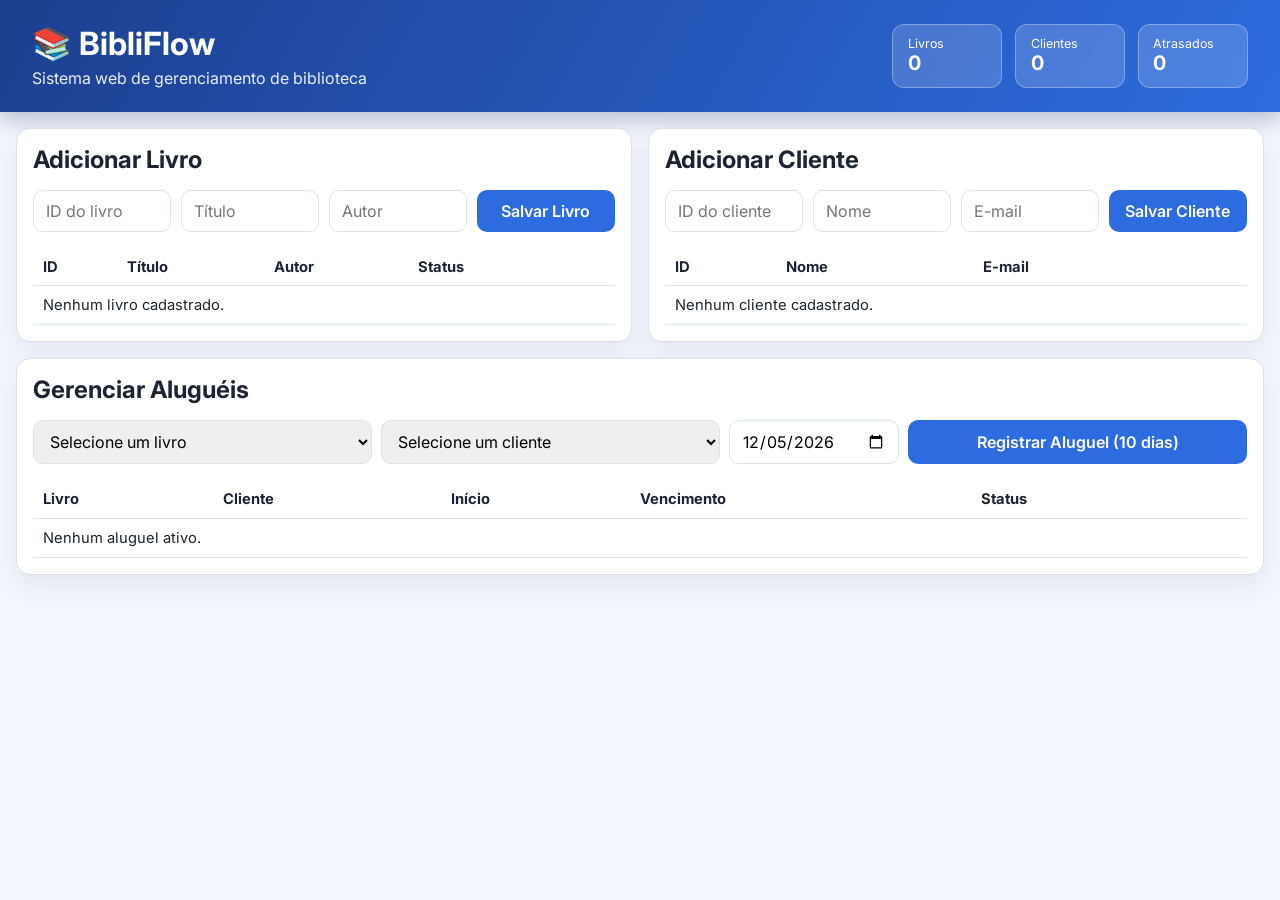
<file: index.html>
<!doctype html>
<html lang="pt-BR">
  <head>
    <meta charset="UTF-8" />
    <meta name="viewport" content="width=device-width, initial-scale=1.0" />
    <title>BibliFlow | Gestão de Biblioteca</title>
    <link rel="preconnect" href="https://fonts.googleapis.com" />
    <link rel="preconnect" href="https://fonts.gstatic.com" crossorigin />
    <link
      href="https://fonts.googleapis.com/css2?family=Inter:wght@400;500;600;700&display=swap"
      rel="stylesheet"
    />
    <link rel="stylesheet" href="styles.css" />
  </head>
  <body>
    <header class="topbar">
      <div>
        <h1>📚 BibliFlow</h1>
        <p>Sistema web de gerenciamento de biblioteca</p>
      </div>
      <div class="stats">
        <div class="stat-card">
          <span>Livros</span>
          <strong id="booksCount">0</strong>
        </div>
        <div class="stat-card">
          <span>Clientes</span>
          <strong id="clientsCount">0</strong>
        </div>
        <div class="stat-card danger" id="overdueCard">
          <span>Atrasados</span>
          <strong id="overdueCount">0</strong>
        </div>
      </div>
    </header>

    <main class="grid-layout">
      <section class="panel">
        <h2>Adicionar Livro</h2>
        <form id="bookForm" class="form-grid">
          <input type="text" id="bookId" placeholder="ID do livro" required />
          <input type="text" id="bookTitle" placeholder="Título" required />
          <input type="text" id="bookAuthor" placeholder="Autor" required />
          <button type="submit">Salvar Livro</button>
        </form>

        <table>
          <thead>
            <tr>
              <th>ID</th>
              <th>Título</th>
              <th>Autor</th>
              <th>Status</th>
              <th></th>
            </tr>
          </thead>
          <tbody id="booksTable"></tbody>
        </table>
      </section>

      <section class="panel">
        <h2>Adicionar Cliente</h2>
        <form id="clientForm" class="form-grid">
          <input type="text" id="clientId" placeholder="ID do cliente" required />
          <input type="text" id="clientName" placeholder="Nome" required />
          <input type="email" id="clientEmail" placeholder="E-mail" required />
          <button type="submit">Salvar Cliente</button>
        </form>

        <table>
          <thead>
            <tr>
              <th>ID</th>
              <th>Nome</th>
              <th>E-mail</th>
              <th></th>
            </tr>
          </thead>
          <tbody id="clientsTable"></tbody>
        </table>
      </section>

      <section class="panel panel-wide">
        <h2>Gerenciar Aluguéis</h2>
        <form id="rentalForm" class="form-grid rental-grid">
          <select id="rentalBook" required>
            <option value="">Selecione um livro</option>
          </select>
          <select id="rentalClient" required>
            <option value="">Selecione um cliente</option>
          </select>
          <input type="date" id="rentalStart" required />
          <button type="submit">Registrar Aluguel (10 dias)</button>
        </form>

        <table>
          <thead>
            <tr>
              <th>Livro</th>
              <th>Cliente</th>
              <th>Início</th>
              <th>Vencimento</th>
              <th>Status</th>
              <th></th>
            </tr>
          </thead>
          <tbody id="rentalsTable"></tbody>
        </table>
      </section>
    </main>

    <div id="toast" class="toast" aria-live="polite"></div>

    <script src="script.js"></script>
  </body>
</html>
</file>
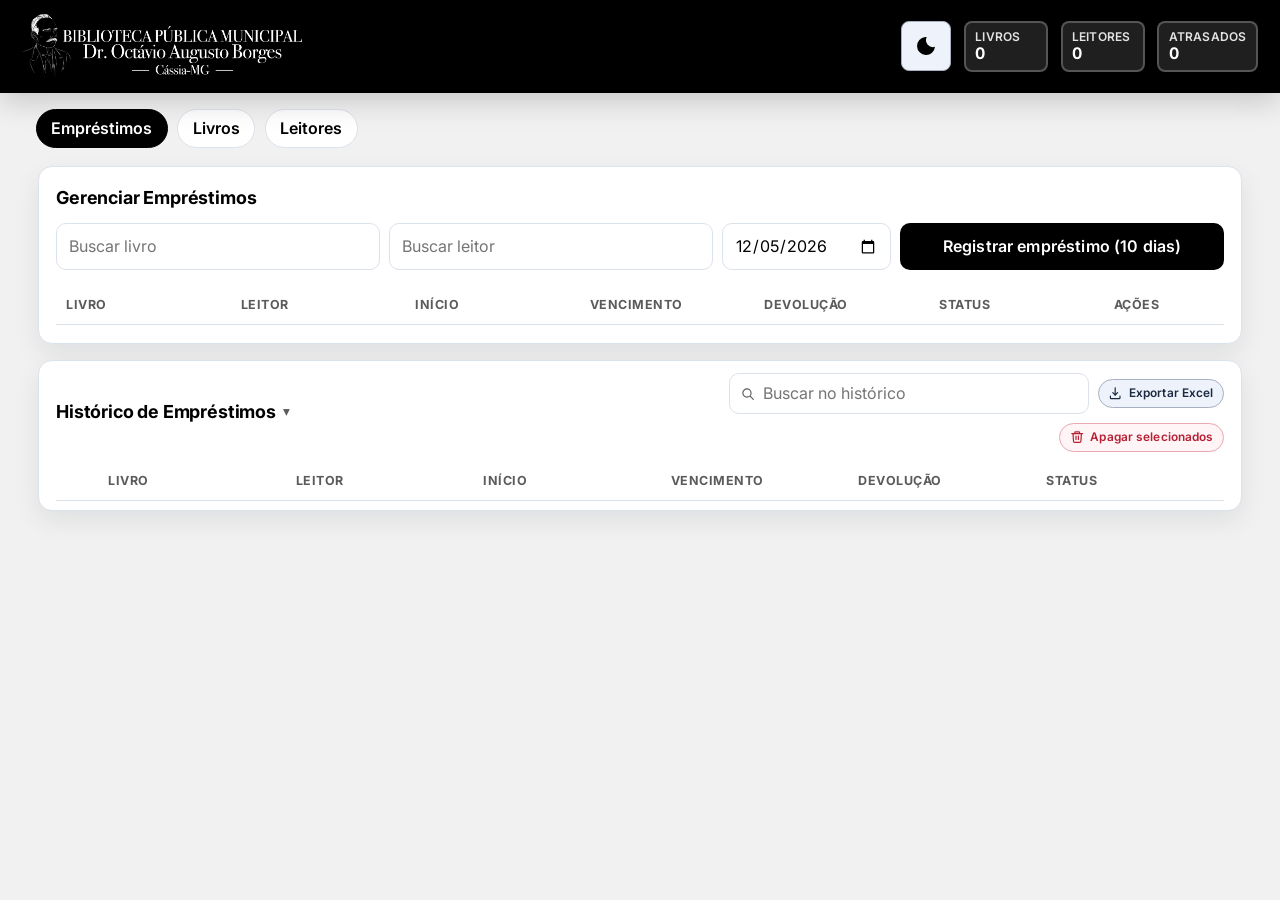
<file: Bibli2/index.html>
<!doctype html>
<html lang="pt-BR">
  <head>
    <meta charset="UTF-8" />
    <meta name="viewport" content="width=device-width, initial-scale=1.0" />
    <title>BibliFlow | Empréstimos</title>
    <link rel="preconnect" href="https://fonts.googleapis.com" />
    <link rel="preconnect" href="https://fonts.gstatic.com" crossorigin />
    <link
      href="https://fonts.googleapis.com/css2?family=Inter:wght@400;500;600;700&display=swap"
      rel="stylesheet"
    />
    <script>
      (function () {
        var theme = localStorage.getItem("bibli-flow-theme") === "dark" ? "dark" : "light";
        document.documentElement.setAttribute("data-theme", theme);
        document.documentElement.style.backgroundColor = theme === "dark" ? "#101010" : "#f3f3f3";
      })();
    </script>
    <link rel="stylesheet" href="styles.css" />
  </head>
  <body>
    <header class="topbar">
      <div class="brand">
        <img src="assets/logo-biblioteca.png" alt="Biblioteca Pública Municipal Dr. Octávio Augusto Borges" class="brand-logo" />
      </div>
      <div class="header-actions">
        <button type="button" id="themeToggle" class="theme-toggle btn-secondary" aria-label="Ativar modo escuro">
          <span class="theme-icon" aria-hidden="true"></span>
        </button>
        <div class="stats">
          <div class="stat-card">
            <span>Livros</span>
            <strong id="booksCount">0</strong>
          </div>
          <div class="stat-card">
            <span>Leitores</span>
            <strong id="clientsCount">0</strong>
          </div>
          <div class="stat-card danger" id="overdueCard">
            <span>Atrasados</span>
            <strong id="overdueCount">0</strong>
          </div>
        </div>
      </div>
    </header>

    <nav class="page-nav">
      <a class="nav-link active" href="index.html">Empréstimos</a>
      <a class="nav-link" href="livros.html">Livros</a>
      <a class="nav-link" href="clientes.html">Leitores</a>
    </nav>

    <main class="single-layout">
      <section class="panel panel-wide">
        <div class="panel-title-row">
          <h2>Gerenciar Empréstimos</h2>
        </div>
        <form id="rentalForm" class="form-grid rental-grid">
          <input type="search" id="rentalBookSearch" list="rentalBookList" placeholder="Buscar livro" required />
          <datalist id="rentalBookList"></datalist>
          <input type="search" id="rentalReaderSearch" list="rentalReaderList" placeholder="Buscar leitor" required />
          <datalist id="rentalReaderList"></datalist>
          <input type="date" id="rentalStart" required />
          <button type="submit" class="btn-primary">Registrar empréstimo (10 dias)</button>
        </form>

        <div class="table-wrap">
        <table class="rentals-table">
          <thead>
            <tr>
              <th>Livro</th>
              <th>Leitor</th>
              <th>Início</th>
              <th>Vencimento</th>
              <th>Devolução</th>
              <th>Status</th>
              <th>Ações</th>
            </tr>
          </thead>
          <tbody id="activeRentalsTable"></tbody>
        </table>
        </div>
      </section>

      <details class="panel panel-wide" open>
        <summary>
          <div class="panel-title-row">
            <h2>Histórico de Empréstimos</h2>
            <div class="history-tools">
              <label class="search-with-icon compact-search" aria-label="Buscar no histórico de empréstimos">
                <span class="search-icon" aria-hidden="true">
                  <svg class="inline-icon" width="16" height="16" viewBox="0 0 24 24" fill="none" xmlns="http://www.w3.org/2000/svg">
                    <circle cx="11" cy="11" r="6.5"></circle>
                    <path d="M16 16L21 21"></path>
                  </svg>
                </span>
                <input type="search" id="rentalsSearch" class="panel-search" placeholder="Buscar no histórico" />
              </label>
              <button type="button" id="exportRentalsBtn" class="action-btn btn-secondary compact"><svg class="inline-icon" width="16" height="16" viewBox="0 0 24 24" fill="none" aria-hidden="true" xmlns="http://www.w3.org/2000/svg"><path d="M12 3V15"></path><path d="M8 11L12 15L16 11"></path><path d="M4 17V19.5C4 20.33 4.67 21 5.5 21H18.5C19.33 21 20 20.33 20 19.5V17"></path></svg>Exportar Excel</button>
              <button type="button" id="deleteHistoryBtn" class="action-btn btn-danger compact"><svg class="inline-icon" width="16" height="16" viewBox="0 0 24 24" fill="none" aria-hidden="true" xmlns="http://www.w3.org/2000/svg"><path d="M3 6H21"></path><path d="M8 6V4.5C8 3.67 8.67 3 9.5 3H14.5C15.33 3 16 3.67 16 4.5V6"></path><path d="M19 6L18.1 19.1C18.04 19.92 17.35 20.55 16.53 20.55H7.47C6.65 20.55 5.96 19.92 5.9 19.1L5 6"></path><path d="M10 10V16"></path><path d="M14 10V16"></path></svg>Apagar selecionados</button>
            </div>
          </div>
        </summary>
        <div class="table-wrap">
        <table class="history-table">
          <thead>
            <tr>
              <th></th>
              <th>Livro</th>
              <th>Leitor</th>
              <th>Início</th>
              <th>Vencimento</th>
              <th>Devolução</th>
              <th>Status</th>
            </tr>
          </thead>
          <tbody id="rentalsHistoryTable"></tbody>
        </table>
        </div>
      </details>
    </main>

    <div id="toast" class="toast" aria-live="polite"></div>

    <script src="script.js"></script>
  </body>
</html>
</file>
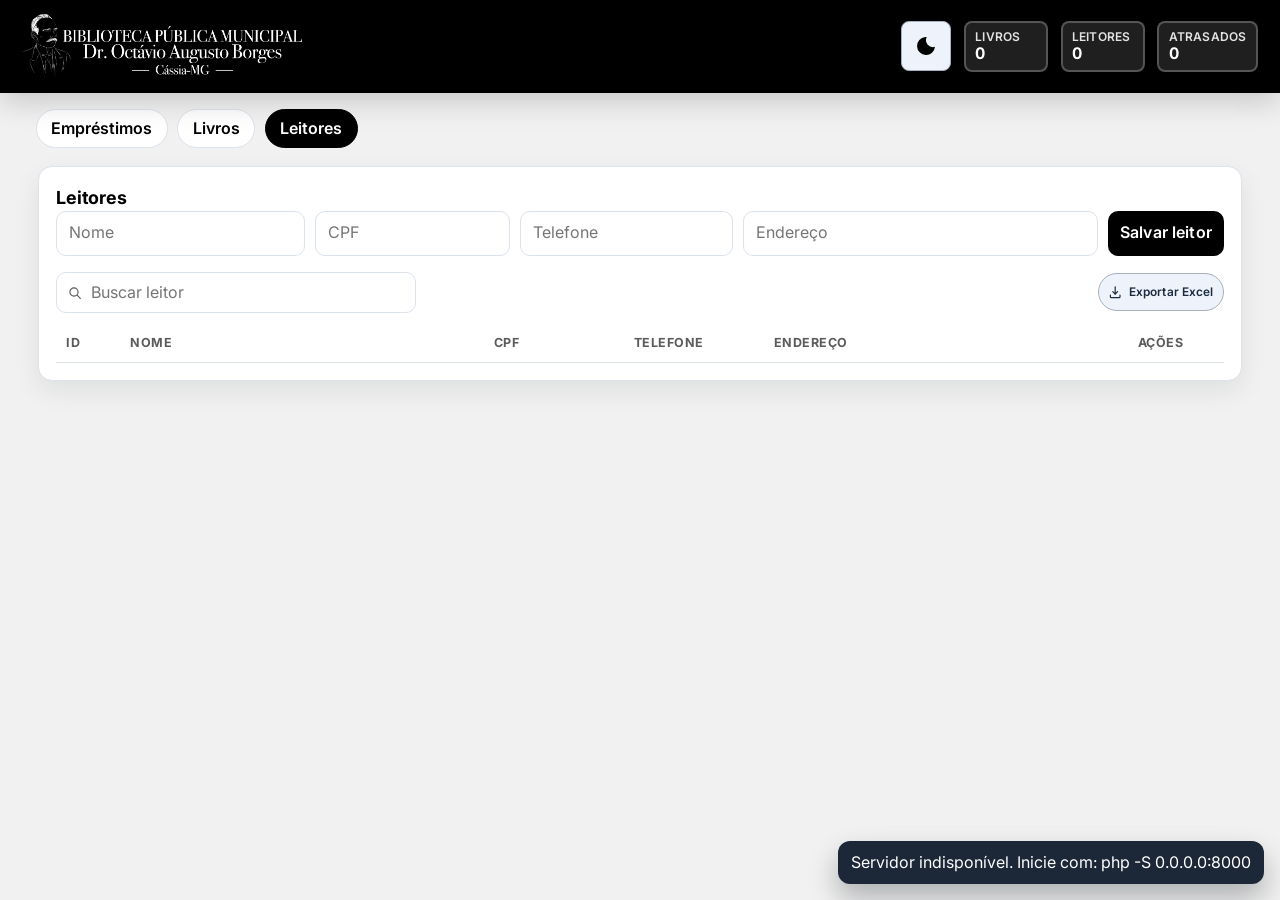
<file: Bibli2/clientes.html>
<!doctype html>
<html lang="pt-BR">
  <head>
    <meta charset="UTF-8" />
    <meta name="viewport" content="width=device-width, initial-scale=1.0" />
    <title>BibliFlow | Leitores</title>
    <link rel="preconnect" href="https://fonts.googleapis.com" />
    <link rel="preconnect" href="https://fonts.gstatic.com" crossorigin />
    <link
      href="https://fonts.googleapis.com/css2?family=Inter:wght@400;500;600;700&display=swap"
      rel="stylesheet"
    />
    <script>
      (function () {
        var theme = localStorage.getItem("bibli-flow-theme") === "dark" ? "dark" : "light";
        document.documentElement.setAttribute("data-theme", theme);
        document.documentElement.style.backgroundColor = theme === "dark" ? "#101010" : "#f3f3f3";
      })();
    </script>
    <link rel="stylesheet" href="styles.css" />
  </head>
  <body>
    <header class="topbar">
      <div class="brand">
        <img src="assets/logo-biblioteca.png" alt="Biblioteca Pública Municipal Dr. Octávio Augusto Borges" class="brand-logo" />
      </div>
      <div class="header-actions">
        <button type="button" id="themeToggle" class="theme-toggle btn-secondary" aria-label="Ativar modo escuro">
          <span class="theme-icon" aria-hidden="true"></span>
        </button>
        <div class="stats">
          <div class="stat-card">
            <span>Livros</span>
            <strong id="booksCount">0</strong>
          </div>
          <div class="stat-card">
            <span>Leitores</span>
            <strong id="clientsCount">0</strong>
          </div>
          <div class="stat-card danger" id="overdueCard">
            <span>Atrasados</span>
            <strong id="overdueCount">0</strong>
          </div>
        </div>
      </div>
    </header>

    <nav class="page-nav">
      <a class="nav-link" href="index.html">Empréstimos</a>
      <a class="nav-link" href="livros.html">Livros</a>
      <a class="nav-link active" href="clientes.html">Leitores</a>
    </nav>

    <main class="single-layout">
      <section class="panel panel-wide">
        <h2>Leitores</h2>
        <form id="clientForm" class="client-form-grid">
          <input type="text" id="clientName" placeholder="Nome" required />
          <input
            type="text"
            id="clientCpf"
            placeholder="CPF"
            inputmode="numeric"
            minlength="11"
            maxlength="11"
            required
          />
          <input
            type="text"
            id="clientPhone"
            placeholder="Telefone"
            inputmode="numeric"
            minlength="10"
            maxlength="11"
            required
          />
          <input type="text" id="clientAddress" placeholder="Endereço" required />
          <button type="submit" class="btn-primary">Salvar leitor</button>
        </form>

        <div class="table-tools">
          <label class="search-with-icon" aria-label="Buscar leitor">
            <span class="search-icon" aria-hidden="true">
              <svg class="inline-icon" width="16" height="16" viewBox="0 0 24 24" fill="none" xmlns="http://www.w3.org/2000/svg">
                <circle cx="11" cy="11" r="6.5"></circle>
                <path d="M16 16L21 21"></path>
              </svg>
            </span>
            <input type="search" id="clientsSearch" placeholder="Buscar leitor" />
          </label>
          <button type="button" id="exportClientsBtn" class="action-btn btn-secondary compact"><svg class="inline-icon" width="16" height="16" viewBox="0 0 24 24" fill="none" aria-hidden="true" xmlns="http://www.w3.org/2000/svg"><path d="M12 3V15"></path><path d="M8 11L12 15L16 11"></path><path d="M4 17V19.5C4 20.33 4.67 21 5.5 21H18.5C19.33 21 20 20.33 20 19.5V17"></path></svg>Exportar Excel</button>
        </div>

        <div class="table-wrap">
        <table class="clients-table">
          <thead>
            <tr>
              <th>ID</th>
              <th>Nome</th>
              <th>CPF</th>
              <th>Telefone</th>
              <th>Endereço</th>
              <th>Ações</th>
            </tr>
          </thead>
          <tbody id="clientsTable"></tbody>
        </table>
        </div>
      </section>
    </main>


    <div id="clientEditModal" class="modal" role="dialog" aria-modal="true" aria-hidden="true" aria-labelledby="clientEditTitleLabel">
      <div class="modal-card">
        <h3 id="clientEditTitleLabel">Editar leitor</h3>
        <form id="clientEditForm" class="client-form-grid modal-grid-client">
          <input type="text" id="clientEditId" placeholder="ID do leitor" readonly />
          <input type="text" id="clientEditName" placeholder="Nome" required />
          <input type="text" id="clientEditCpf" placeholder="CPF (11 dígitos)" inputmode="numeric" minlength="11" maxlength="11" required />
          <input type="text" id="clientEditPhone" placeholder="Telefone (10 ou 11 dígitos)" inputmode="numeric" minlength="10" maxlength="11" required />
          <input type="text" id="clientEditAddress" placeholder="Endereço" required />
          <div class="modal-actions">
            <button type="button" class="action-btn btn-secondary" id="clientEditCancel">Cancelar</button>
            <button type="submit" class="btn-primary">Salvar alterações</button>
          </div>
        </form>
      </div>
    </div>

    <div id="toast" class="toast" aria-live="polite"></div>

    <script src="script.js"></script>
  </body>
</html>
</file>
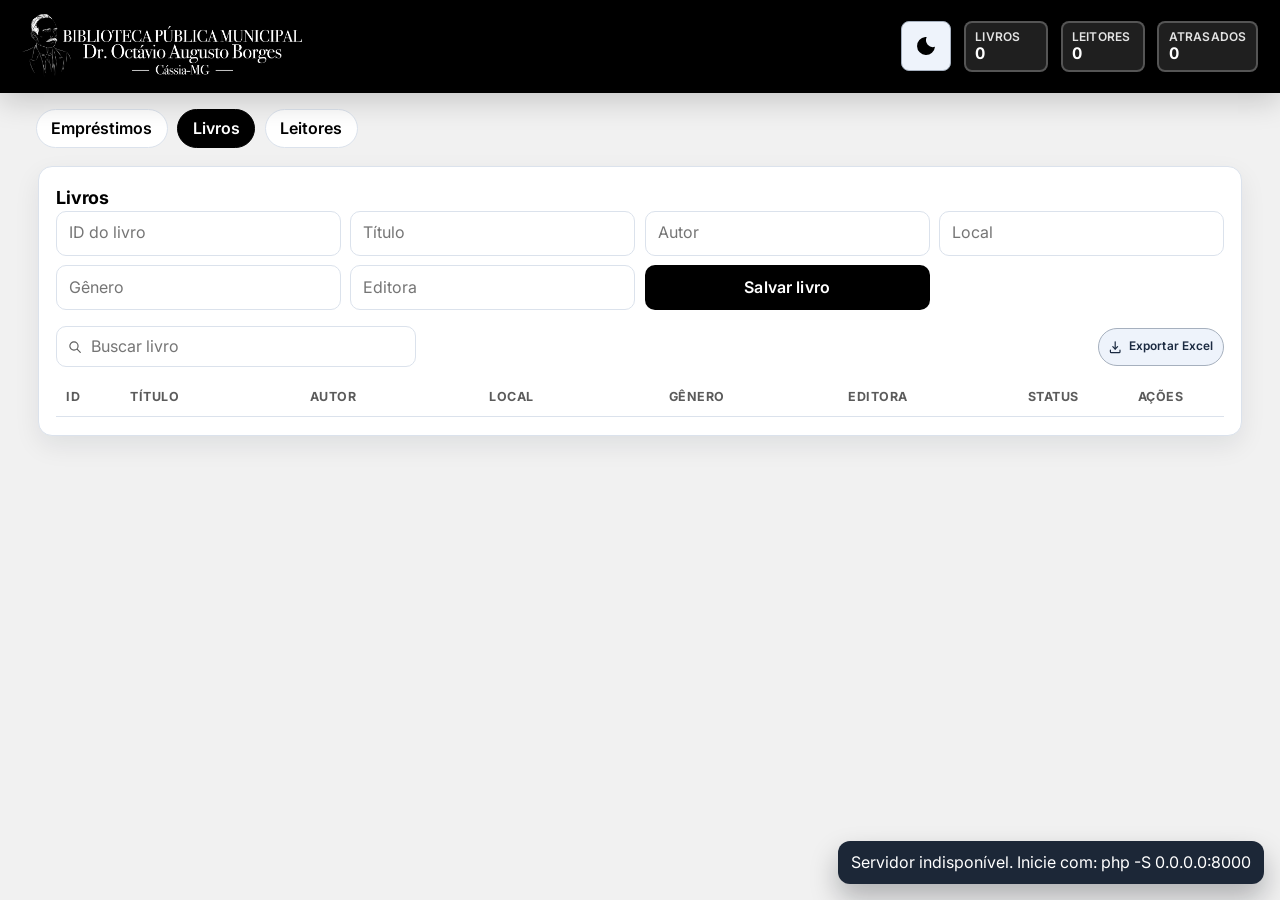
<file: Bibli2/livros.html>
<!doctype html>
<html lang="pt-BR">
  <head>
    <meta charset="UTF-8" />
    <meta name="viewport" content="width=device-width, initial-scale=1.0" />
    <title>BibliFlow | Livros</title>
    <link rel="preconnect" href="https://fonts.googleapis.com" />
    <link rel="preconnect" href="https://fonts.gstatic.com" crossorigin />
    <link
      href="https://fonts.googleapis.com/css2?family=Inter:wght@400;500;600;700&display=swap"
      rel="stylesheet"
    />
    <script>
      (function () {
        var theme = localStorage.getItem("bibli-flow-theme") === "dark" ? "dark" : "light";
        document.documentElement.setAttribute("data-theme", theme);
        document.documentElement.style.backgroundColor = theme === "dark" ? "#101010" : "#f3f3f3";
      })();
    </script>
    <link rel="stylesheet" href="styles.css" />
  </head>
  <body>
    <header class="topbar">
      <div class="brand">
        <img src="assets/logo-biblioteca.png" alt="Biblioteca Pública Municipal Dr. Octávio Augusto Borges" class="brand-logo" />
      </div>
      <div class="header-actions">
        <button type="button" id="themeToggle" class="theme-toggle btn-secondary" aria-label="Ativar modo escuro">
          <span class="theme-icon" aria-hidden="true"></span>
        </button>
        <div class="stats">
          <div class="stat-card">
            <span>Livros</span>
            <strong id="booksCount">0</strong>
          </div>
          <div class="stat-card">
            <span>Leitores</span>
            <strong id="clientsCount">0</strong>
          </div>
          <div class="stat-card danger" id="overdueCard">
            <span>Atrasados</span>
            <strong id="overdueCount">0</strong>
          </div>
        </div>
      </div>
    </header>

    <nav class="page-nav">
      <a class="nav-link" href="index.html">Empréstimos</a>
      <a class="nav-link active" href="livros.html">Livros</a>
      <a class="nav-link" href="clientes.html">Leitores</a>
    </nav>

    <main class="single-layout">
      <section class="panel panel-wide">
        <h2>Livros</h2>
        <form id="bookForm" class="form-grid">
          <input type="text" id="bookId" placeholder="ID do livro" inputmode="numeric" required />
          <input type="text" id="bookTitle" placeholder="Título" required />
          <input type="text" id="bookAuthor" placeholder="Autor" required />
          <input type="text" id="bookLocation" placeholder="Local" required />
          <input type="text" id="bookGenre" placeholder="Gênero" required />
          <input type="text" id="bookPublisher" placeholder="Editora" required />
          <button type="submit" class="btn-primary">Salvar livro</button>
        </form>

        <div class="table-tools">
          <label class="search-with-icon" aria-label="Buscar livro">
            <span class="search-icon" aria-hidden="true">
              <svg class="inline-icon" width="16" height="16" viewBox="0 0 24 24" fill="none" xmlns="http://www.w3.org/2000/svg">
                <circle cx="11" cy="11" r="6.5"></circle>
                <path d="M16 16L21 21"></path>
              </svg>
            </span>
            <input type="search" id="booksSearch" placeholder="Buscar livro" />
          </label>
          <button type="button" id="exportBooksBtn" class="action-btn btn-secondary compact"><svg class="inline-icon" width="16" height="16" viewBox="0 0 24 24" fill="none" aria-hidden="true" xmlns="http://www.w3.org/2000/svg"><path d="M12 3V15"></path><path d="M8 11L12 15L16 11"></path><path d="M4 17V19.5C4 20.33 4.67 21 5.5 21H18.5C19.33 21 20 20.33 20 19.5V17"></path></svg>Exportar Excel</button>
        </div>

        <div class="table-wrap">
        <table class="books-table">
          <thead>
            <tr>
              <th>ID</th>
              <th>Título</th>
              <th>Autor</th>
              <th>Local</th>
              <th>Gênero</th>
              <th>Editora</th>
              <th>Status</th>
              <th>Ações</th>
            </tr>
          </thead>
          <tbody id="booksTable"></tbody>
        </table>
        </div>
      </section>
    </main>


    <div id="bookEditModal" class="modal" role="dialog" aria-modal="true" aria-hidden="true" aria-labelledby="bookEditTitleLabel">
      <div class="modal-card">
        <h3 id="bookEditTitleLabel">Editar livro</h3>
        <form id="bookEditForm" class="form-grid modal-grid">
          <input type="text" id="bookEditId" placeholder="ID do livro" inputmode="numeric" required />
          <input type="text" id="bookEditTitle" placeholder="Título" required />
          <input type="text" id="bookEditAuthor" placeholder="Autor" required />
          <input type="text" id="bookEditLocation" placeholder="Local" required />
          <input type="text" id="bookEditGenre" placeholder="Gênero" required />
          <input type="text" id="bookEditPublisher" placeholder="Editora" required />
          <div class="modal-actions">
            <button type="button" class="action-btn btn-secondary" id="bookEditCancel">Cancelar</button>
            <button type="submit" class="btn-primary">Salvar alterações</button>
          </div>
        </form>
      </div>
    </div>

    <div id="toast" class="toast" aria-live="polite"></div>

    <script src="script.js"></script>
  </body>
</html>
</file>
<file: styles.css>
:root {
  --bg: #f3f6fc;
  --panel: #ffffff;
  --text: #1b2430;
  --muted: #62738b;
  --primary: #2d6cdf;
  --primary-hover: #1f5bc7;
  --danger: #d11a2a;
  --danger-bg: #ffe8eb;
  --ok: #147a3f;
  --ok-bg: #e9f8ef;
  --border: #d9e2ee;
}

* {
  box-sizing: border-box;
}

body {
  margin: 0;
  font-family: Inter, system-ui, -apple-system, sans-serif;
  background: var(--bg);
  color: var(--text);
}

.topbar {
  display: flex;
  justify-content: space-between;
  gap: 1rem;
  align-items: center;
  padding: 1.5rem 2rem;
  background: linear-gradient(120deg, #1d3f8f, #2d6cdf);
  color: #fff;
  box-shadow: 0 8px 20px rgba(8, 28, 79, 0.25);
}

.topbar h1 {
  margin: 0;
}

.topbar p {
  margin: 0.3rem 0 0;
  opacity: 0.9;
}

.stats {
  display: flex;
  flex-wrap: wrap;
  gap: 0.8rem;
}

.stat-card {
  min-width: 110px;
  background: rgba(255, 255, 255, 0.16);
  border: 1px solid rgba(255, 255, 255, 0.3);
  border-radius: 12px;
  padding: 0.7rem 0.9rem;
  backdrop-filter: blur(2px);
}

.stat-card span {
  display: block;
  font-size: 0.78rem;
}

.stat-card strong {
  font-size: 1.25rem;
}

.stat-card.danger.active {
  background: rgba(209, 26, 42, 0.85);
  border-color: rgba(255, 241, 243, 0.8);
}

.grid-layout {
  display: grid;
  grid-template-columns: repeat(2, minmax(280px, 1fr));
  gap: 1rem;
  padding: 1rem;
}

.panel {
  background: var(--panel);
  border-radius: 14px;
  border: 1px solid var(--border);
  box-shadow: 0 10px 24px rgba(20, 52, 114, 0.08);
  padding: 1rem;
}

.panel-wide {
  grid-column: 1 / -1;
}

h2 {
  margin: 0 0 1rem;
}

.form-grid {
  display: grid;
  grid-template-columns: repeat(4, minmax(100px, 1fr));
  gap: 0.6rem;
  margin-bottom: 1rem;
}

.rental-grid {
  grid-template-columns: 2fr 2fr 1fr 2fr;
}

input,
select,
button {
  width: 100%;
  border-radius: 10px;
  border: 1px solid var(--border);
  padding: 0.62rem 0.74rem;
  font: inherit;
}

button {
  background: var(--primary);
  color: #fff;
  border: none;
  font-weight: 600;
  cursor: pointer;
}

button:hover {
  background: var(--primary-hover);
}

table {
  width: 100%;
  border-collapse: collapse;
}

th,
td {
  padding: 0.62rem;
  border-bottom: 1px solid var(--border);
  text-align: left;
  font-size: 0.92rem;
}

.status {
  border-radius: 999px;
  font-size: 0.75rem;
  font-weight: 600;
  padding: 0.24rem 0.58rem;
  display: inline-block;
}

.status-ok {
  color: var(--ok);
  background: var(--ok-bg);
}

.status-danger {
  color: var(--danger);
  background: var(--danger-bg);
}

tr.overdue {
  background: #fff0f2;
}

.action-btn {
  border: 1px solid var(--border);
  color: var(--text);
  background: #fff;
  font-size: 0.78rem;
  padding: 0.35rem 0.45rem;
}

.action-btn.warn {
  color: #8b0f1c;
  border-color: #e8b8be;
}

.toast {
  position: fixed;
  right: 1rem;
  bottom: 1rem;
  background: #1c2737;
  color: #fff;
  border-radius: 10px;
  padding: 0.7rem 0.9rem;
  opacity: 0;
  transform: translateY(16px);
  transition: all 0.2s;
}

.toast.show {
  opacity: 1;
  transform: translateY(0);
}

@media (max-width: 940px) {
  .grid-layout {
    grid-template-columns: 1fr;
  }

  .form-grid,
  .rental-grid {
    grid-template-columns: 1fr;
  }
}
</file>
<file: Bibli2/styles.css>
:root {
  --bg: #f1f1f1;
  --panel: #ffffff;
  --panel-soft: #ffffff;
  --text: #000000;
  --muted: #5b5b5b;
  --primary: #000000;
  --primary-hover: #000000;
  --secondary: #eef3fb;
  --secondary-hover: #dde7f6;
  --secondary-text: #1b2a41;
  --danger: #cf2f43;
  --danger-bg: #ffdfe5;
  --ok: #136b39;
  --ok-bg: #e7f7ee;
  --status-ok-text: #0f6b3a;
  --status-ok-bg: #dcf6e8;
  --status-danger-text: #b71f33;
  --status-danger-bg: #ffd7df;
  --warn-text: #b71f33;
  --warn-border: #e9a8b2;
  --warn-bg: #fff4f6;
  --warn-hover-bg: #ffe8ec;
  --focus-ring: rgba(33, 84, 170, 0.22);
  --border: #dbe2ec;
  --header-bg: #000000;
  --header-text: #ffffff;
}

:root[data-theme="dark"] {
  --bg: #000000;
  --panel: #0d0d0d;
  --panel-soft: #141414;
  --text: #ffffff;
  --muted: #b8b8b8;
  --primary: #ffffff;
  --primary-hover: #050505;
  --secondary: #1a1a1a;
  --secondary-hover: #242424;
  --secondary-text: #ffffff;
  --danger: #ff7284;
  --danger-bg: #4a2630;
  --ok: #76e8a6;
  --ok-bg: #173325;
  --status-ok-text: #8ef2ba;
  --status-ok-bg: #1f3c2d;
  --status-danger-text: #ffc1ca;
  --status-danger-bg: #60303a;
  --warn-text: #ffb6c1;
  --warn-border: #c06072;
  --warn-bg: #3f232a;
  --warn-hover-bg: #55303a;
  --focus-ring: rgba(139, 177, 245, 0.22);
  --border: #2a2a2a;
  --header-bg: #ffffff;
  --header-text: #000000;
}

* {
  box-sizing: border-box;
}

body {
  margin: 0;
  font-family: Inter, system-ui, -apple-system, sans-serif;
  background: var(--bg);
  color: var(--text);
  line-height: 1.45;
  transition: background 0.2s ease, color 0.2s ease;
}

.topbar {
  display: flex;
  justify-content: space-between;
  gap: 1rem;
  align-items: center;
  padding: 0.9rem 1.4rem;
  background: var(--header-bg);
  color: var(--header-text);
  box-shadow: 0 8px 28px rgba(0, 0, 0, 0.18);
  position: sticky;
  top: 0;
  z-index: 20;
}

.brand {
  display: flex;
  align-items: center;
  gap: 0.65rem;
}

.brand-logo {
  max-height: 64px;
  width: auto;
  max-width: min(78vw, 940px);
  object-fit: contain;
  display: block;
  image-rendering: -webkit-optimize-contrast;
  filter: contrast(1.08) brightness(1.06) saturate(1.08);
  transition: filter 0.2s ease;
}

:root[data-theme="dark"] .brand-logo {
  filter: invert(1) hue-rotate(180deg) contrast(1.05) brightness(0.9) saturate(0.85);
}


.brand h1 {
  margin: 0;
  font-size: 1.55rem;
}

.brand-icon {
  width: 1.7rem;
  height: 1.7rem;
  display: inline-flex;
}

.brand-icon svg {
  width: 100%;
  height: 100%;
}

.header-actions {
  display: flex;
  align-items: center;
  gap: 0.8rem;
}

.theme-toggle {
  display: flex;
  align-items: center;
  justify-content: center;
  width: 50px;
  height: 50px;
  border-radius: 8px;
  cursor: pointer;
}

.theme-icon {
  width: 24px;
  height: 24px;
  display: inline-block;
  background-size: contain;
  background-repeat: no-repeat;
}

:root[data-theme="light"] .theme-icon {
  background-image: url("data:image/svg+xml;utf8,<svg xmlns='http://www.w3.org/2000/svg' fill='black' viewBox='0 0 24 24'><path d='M21 12.79A9 9 0 1111.21 3c.5 0 .99.04 1.47.12A7 7 0 0021 12.79z'/></svg>");
}

:root[data-theme="dark"] .theme-icon {
  background-image: url("data:image/svg+xml;utf8,<svg xmlns='http://www.w3.org/2000/svg' fill='white' viewBox='0 0 24 24'><circle cx='12' cy='12' r='5'/><g stroke='white' stroke-width='2'><line x1='12' y1='1' x2='12' y2='4'/><line x1='12' y1='20' x2='12' y2='23'/><line x1='4.22' y1='4.22' x2='6.34' y2='6.34'/><line x1='17.66' y1='17.66' x2='19.78' y2='19.78'/><line x1='1' y1='12' x2='4' y2='12'/><line x1='20' y1='12' x2='23' y2='12'/><line x1='4.22' y1='19.78' x2='6.34' y2='17.66'/><line x1='17.66' y1='6.34' x2='19.78' y2='4.22'/></g></svg>");
}

.page-nav {
  display: flex;
  gap: 0.6rem;
  padding: 1rem 1rem 0;
  max-width: 1240px;
  margin: 0 auto;
}

.nav-link {
  text-decoration: none;
  border: 1px solid var(--border);
  background: var(--panel);
  color: var(--text);
  padding: 0.45rem 0.9rem;
  border-radius: 999px;
  font-weight: 600;
}

.nav-link.active {
  color: var(--header-text);
  background: var(--primary);
  border-color: var(--primary);
}

.stats {
  display: flex;
  flex-wrap: wrap;
  gap: 0.8rem;
}

.stat-card {
  min-width: 84px;
  min-height: 51px;
  display: flex;
  flex-direction: column;
  justify-content: center;
  gap: 0.08rem;
  background: color-mix(in oklab, var(--header-text) 12%, transparent);
  border: 2px solid color-mix(in oklab, var(--header-text) 24%, transparent);
  border-radius: 8px;
  padding: 0.32rem 0.60rem;
  box-shadow: 0 6px 14px color-mix(in oklab, #000 20%, transparent);
  transition: transform 0.16s ease, box-shadow 0.16s ease, border-color 0.16s ease,
    background-color 0.16s ease;
}

.stat-card:hover {
  transform: translateY(-1px);
  background: color-mix(in oklab, var(--header-text) 16%, transparent);
  border-color: color-mix(in oklab, var(--header-text) 34%, transparent);
  box-shadow: 0 10px 20px color-mix(in oklab, #000 24%, transparent);
}

.stat-card span {
  display: block;
  font-size: 0.75rem;
  font-weight: 600;
  letter-spacing: 0.01em;
  line-height: 1.05;
  opacity: 0.88;
  text-transform: uppercase;
}

.stat-card strong {
  font-size: 1rem;
  line-height: 1;
  font-variant-numeric: tabular-nums;
}

.stat-card.danger.active {
  background: color-mix(in oklab, var(--danger) 32%, transparent);
  border-color: color-mix(in oklab, var(--danger) 62%, var(--header-text));
}

.grid-layout,
.single-layout {
  display: grid;
  gap: 1rem;
  padding: 1.1rem;
}

.grid-layout {
  grid-template-columns: repeat(2, minmax(280px, 1fr));
}

.single-layout {
  grid-template-columns: 1fr;
  max-width: 1240px;
  margin: 0 auto;
}

.panel {
  background: var(--panel);
  border-radius: 14px;
  border: 1px solid var(--border);
  box-shadow: 0 10px 26px rgba(15, 23, 36, 0.08);
  padding: 1.1rem;
}

details.panel {
  padding-top: 0.55rem;
  padding-bottom: 0.55rem;
}

details.panel > summary {
  list-style: none;
  cursor: pointer;
  margin-bottom: 0.45rem;
  padding: 0.2rem 0;
}

details.panel > summary::-webkit-details-marker {
  display: none;
}

details.panel > summary h2 {
  display: inline-flex;
  align-items: center;
  gap: 0.45rem;
}

details.panel > summary h2::after {
  content: "▾";
  font-size: 0.85rem;
  color: var(--muted);
}

details.panel:not([open]) > summary {
  margin-bottom: 0;
}

details.panel:not([open]) {
  padding-bottom: 0.2rem;
}

details.panel:not([open]) > *:not(summary) {
  display: none;
}

details.panel:not([open]) > summary h2::after {
  content: "▸";
}

.panel-wide {
  grid-column: 1 / -1;
}

h2 {
  margin: 0;
  font-size: 1.12rem;
  letter-spacing: -0.01em;
}


.panel-title-row {
  display: flex;
  align-items: center;
  justify-content: space-between;
  gap: 0.75rem;
  margin-bottom: 0.8rem;
  flex-wrap: wrap;
}

.panel-search {
  width: 100%;
}

.history-tools {
  display: flex;
  align-items: center;
  justify-content: flex-end;
  flex-wrap: wrap;
  gap: 0.55rem;
  margin-left: auto;
}

.compact-search {
  width: min(260px, 100%);
}

.search-with-icon {
  display: flex;
  align-items: center;
  gap: 0.5rem;
  border: 1px solid var(--border);
  border-radius: 10px;
  padding: 0.5rem 0.64rem;
  background: var(--panel-soft);
  width: min(360px, 100%);
}

.search-icon {
  display: inline-flex;
  align-items: center;
  justify-content: center;
  width: 0.95rem;
  height: 0.95rem;
  color: var(--muted);
  flex: 0 0 auto;
}


.inline-icon {
  width: 1rem;
  height: 1rem;
  display: block;
  flex: 0 0 auto;
}

.search-icon svg {
  width: 100%;
  height: 100%;
  stroke: currentColor;
  fill: none;
  stroke-width: 1.8;
  stroke-linecap: round;
  stroke-linejoin: round;
}

.search-with-icon input {
  border: none;
  padding: 0;
  min-width: 0;
  background: transparent;
  width: 100%;
}

.search-with-icon input:focus {
  outline: none;
}

.table-tools {
  display: flex;
  align-items: center;
  gap: 0.55rem;
  flex-wrap: wrap;
  margin-bottom: 0.7rem;
}

.table-tools .search-with-icon {
  width: min(360px, 100%);
}

.table-tools .action-btn {
  margin-left: auto;
}

.table-tools > .action-btn {
  min-height: 38px;
}

.table-wrap {
  width: 100%;
  overflow-x: auto;
}


details.panel > summary .panel-title-row {
  margin-bottom: 0;
  width: 100%;
}

.history-check {
  width: 1rem;
  height: 1rem;
  accent-color: var(--danger);
}

.form-grid {
  display: grid;
  grid-template-columns: repeat(4, minmax(100px, 1fr));
  gap: 0.6rem;
  margin-bottom: 1rem;
}

.client-form-grid {
  display: grid;
  grid-template-columns: 1.4fr 1.1fr 1.2fr 2fr auto;
  gap: 0.6rem;
  margin-bottom: 1rem;
}

.rental-grid {
  grid-template-columns: 2fr 2fr 1fr 2fr;
}

input,
select,
button {
  width: 100%;
  border-radius: 10px;
  border: 1px solid var(--border);
  padding: 0.62rem 0.74rem;
  transition: border-color 0.16s ease, box-shadow 0.16s ease, transform 0.16s ease;
  font: inherit;
  background: var(--panel);
  color: var(--text);
}

button {
  background: var(--primary);
  color: var(--header-text);
  border: none;
  font-weight: 600;
  cursor: pointer;
  letter-spacing: 0.01em;
}

button:hover {
  background: var(--primary-hover);
  transform: translateY(-1px);
}

button:active {
  transform: translateY(0);
}

input:focus-visible,
select:focus-visible,
button:focus-visible,
.search-with-icon:focus-within,
.nav-link:focus-visible,
.history-check:focus-visible {
  outline: none;
  border-color: color-mix(in oklab, var(--primary) 36%, var(--border));
  box-shadow: 0 0 0 3px var(--focus-ring);
}

button:disabled,
select:disabled {
  opacity: 0.7;
  cursor: not-allowed;
}

table {
  width: 100%;
  min-width: 100%;
  border-collapse: collapse;
  table-layout: fixed;
}

.rentals-table,
.history-table {
  min-width: 760px;
}

thead th {
  background: color-mix(in oklab, var(--panel-soft) 75%, var(--panel));
  font-size: 0.78rem;
  text-transform: uppercase;
  letter-spacing: 0.04em;
  color: var(--muted);
}

th,
td {
  padding: 0.62rem;
  border-bottom: 1px solid var(--border);
  text-align: left;
  font-size: 0.9rem;
  vertical-align: middle;
}

tbody tr:nth-child(even) {
  background: color-mix(in oklab, var(--panel-soft) 45%, transparent);
}

tbody tr:hover {
  background: color-mix(in oklab, var(--primary) 7%, var(--panel));
}


.books-table th:nth-child(1),
.books-table td:nth-child(1) { width: 64px; }
.books-table th:nth-child(7),
.books-table td:nth-child(7) { width: 110px; }
.books-table th:nth-child(8),
.books-table td:nth-child(8) { width: 96px; }

.clients-table th:nth-child(1),
.clients-table td:nth-child(1) { width: 64px; }
.clients-table th:nth-child(3),
.clients-table td:nth-child(3) { width: 140px; }
.clients-table th:nth-child(4),
.clients-table td:nth-child(4) { width: 140px; }
.clients-table th:nth-child(6),
.clients-table td:nth-child(6) { width: 96px; }

.rentals-table th:nth-child(7),
.rentals-table td:nth-child(7) { width: 120px; }

.history-table th:nth-child(1),
.history-table td:nth-child(1) { width: 42px; }

.books-table td,
.books-table th,
.clients-table td,
.clients-table th {
  white-space: nowrap;
  overflow: hidden;
  text-overflow: ellipsis;
}

.clients-table td:nth-child(5),
.clients-table th:nth-child(5) {
  white-space: normal;
}

.status {
  border-radius: 999px;
  font-size: 0.75rem;
  font-weight: 600;
  padding: 0.24rem 0.58rem;
  display: inline-block;
}

.status-ok {
  color: var(--status-ok-text);
  background: var(--status-ok-bg);
}

.status-danger {
  color: var(--status-danger-text);
  background: var(--status-danger-bg);
}

tr.overdue {
  background: color-mix(in oklab, var(--danger) 14%, transparent);
}

.action-btn {
  width: auto;
  border: 1px solid var(--border);
  color: var(--text);
  background: var(--panel-soft);
  font-size: 0.78rem;
  padding: 0.34rem 0.55rem;
  border-radius: 999px;
  display: inline-flex;
  align-items: center;
  justify-content: center;
  gap: 0.4rem;
}

.action-btn svg {
  width: 0.9rem;
  height: 0.9rem;
  stroke: currentColor;
  fill: none;
  stroke-width: 2;
  stroke-linecap: round;
  stroke-linejoin: round;
}

.btn-primary {
  background: var(--primary);
  color: var(--header-text);
  border: none;
}

.btn-primary:hover {
  background: var(--primary-hover);
}

.btn-secondary {
  background: var(--secondary);
  color: var(--secondary-text);
  border: 1px solid color-mix(in oklab, var(--border) 75%, var(--secondary-text));
}

.btn-secondary:hover {
  background: var(--secondary-hover);
}

.btn-danger,
.action-btn.warn {
  color: var(--warn-text);
  border-color: var(--warn-border);
  background: var(--warn-bg);
}

.btn-danger:hover,
.action-btn.warn:hover {
  background: var(--warn-hover-bg);
}

.action-btn.compact {
  font-size: 0.74rem;
  padding: 0.3rem 0.58rem;
  white-space: nowrap;
}

.row-actions {
  display: flex;
  align-items: center;
  justify-content: flex-start;
  gap: 0.4rem;
  white-space: nowrap;
}

.icon-btn {
  width: 1.95rem;
  height: 1.95rem;
  padding: 0;
  display: inline-flex;
  align-items: center;
  justify-content: center;
  border-radius: 8px;
}

.icon-btn svg {
  width: 1rem;
  height: 1rem;
  stroke: currentColor;
  fill: none;
  stroke-width: 1.9;
  stroke-linecap: round;
  stroke-linejoin: round;
}

.toast {
  position: fixed;
  right: 1rem;
  bottom: 1rem;
  background: #1c2737;
  color: #fff;
  border-radius: 12px;
  padding: 0.62rem 0.82rem;
  box-shadow: 0 14px 28px rgba(8, 11, 19, 0.28);
  opacity: 0;
  transform: translateY(16px);
  transition: all 0.2s;
}

.toast.show {
  opacity: 1;
  transform: translateY(0);
}



.modal {
  position: fixed;
  inset: 0;
  background: rgba(8, 12, 20, 0.52);
  backdrop-filter: blur(2px);
  display: none;
  align-items: center;
  justify-content: center;
  z-index: 30;
  padding: 1.1rem;
}

.modal.open {
  display: flex;
}

.modal-card {
  width: min(760px, 100%);
  background: var(--panel);
  border: 1px solid var(--border);
  border-radius: 14px;
  box-shadow: 0 18px 38px rgba(0, 0, 0, 0.25);
  padding: 1.1rem;
}

.modal-card h3 {
  margin: 0 0 0.8rem;
  font-size: 1.02rem;
}

.modal-grid {
  grid-template-columns: repeat(3, minmax(120px, 1fr));
}

.modal-grid-client {
  grid-template-columns: 1fr 1.6fr 1fr 1fr 1.7fr;
}

.modal-actions {
  display: flex;
  justify-content: flex-end;
  gap: 0.5rem;
}

.modal-actions button {
  width: auto;
  padding: 0.36rem 0.7rem;
  font-size: 0.8rem;
}

.modal-grid-client .modal-actions,
.modal-grid .modal-actions {
  grid-column: 1 / -1;
}
@media (max-width: 940px) {
  .topbar {
    flex-direction: column;
    align-items: flex-start;
    padding: 1.1rem;
  }

  .header-actions {
    width: 100%;
    flex-direction: column;
    align-items: flex-start;
  }

  .stats {
    width: 100%;
  }

  .panel-search {
    width: 100%;
  }

  .table-tools .action-btn {
    margin-left: 0;
  }

  .history-tools {
    width: 100%;
    margin-left: 0;
  }

  .compact-search {
    width: 100%;
  }

  .page-nav {
    padding-top: 0.8rem;
    flex-wrap: wrap;
  }

  .grid-layout {
    grid-template-columns: 1fr;
  }

  .form-grid,
  .client-form-grid,
  .rental-grid,
  .modal-grid,
  .modal-grid-client {
    grid-template-columns: 1fr;
  }
}

:root[data-theme="dark"] input[type="date"]::-webkit-calendar-picker-indicator {
  filter: invert(1) brightness(1.15);
}

:root[data-theme="dark"] input[type="date"] {
  color-scheme: dark;
}
</file>
